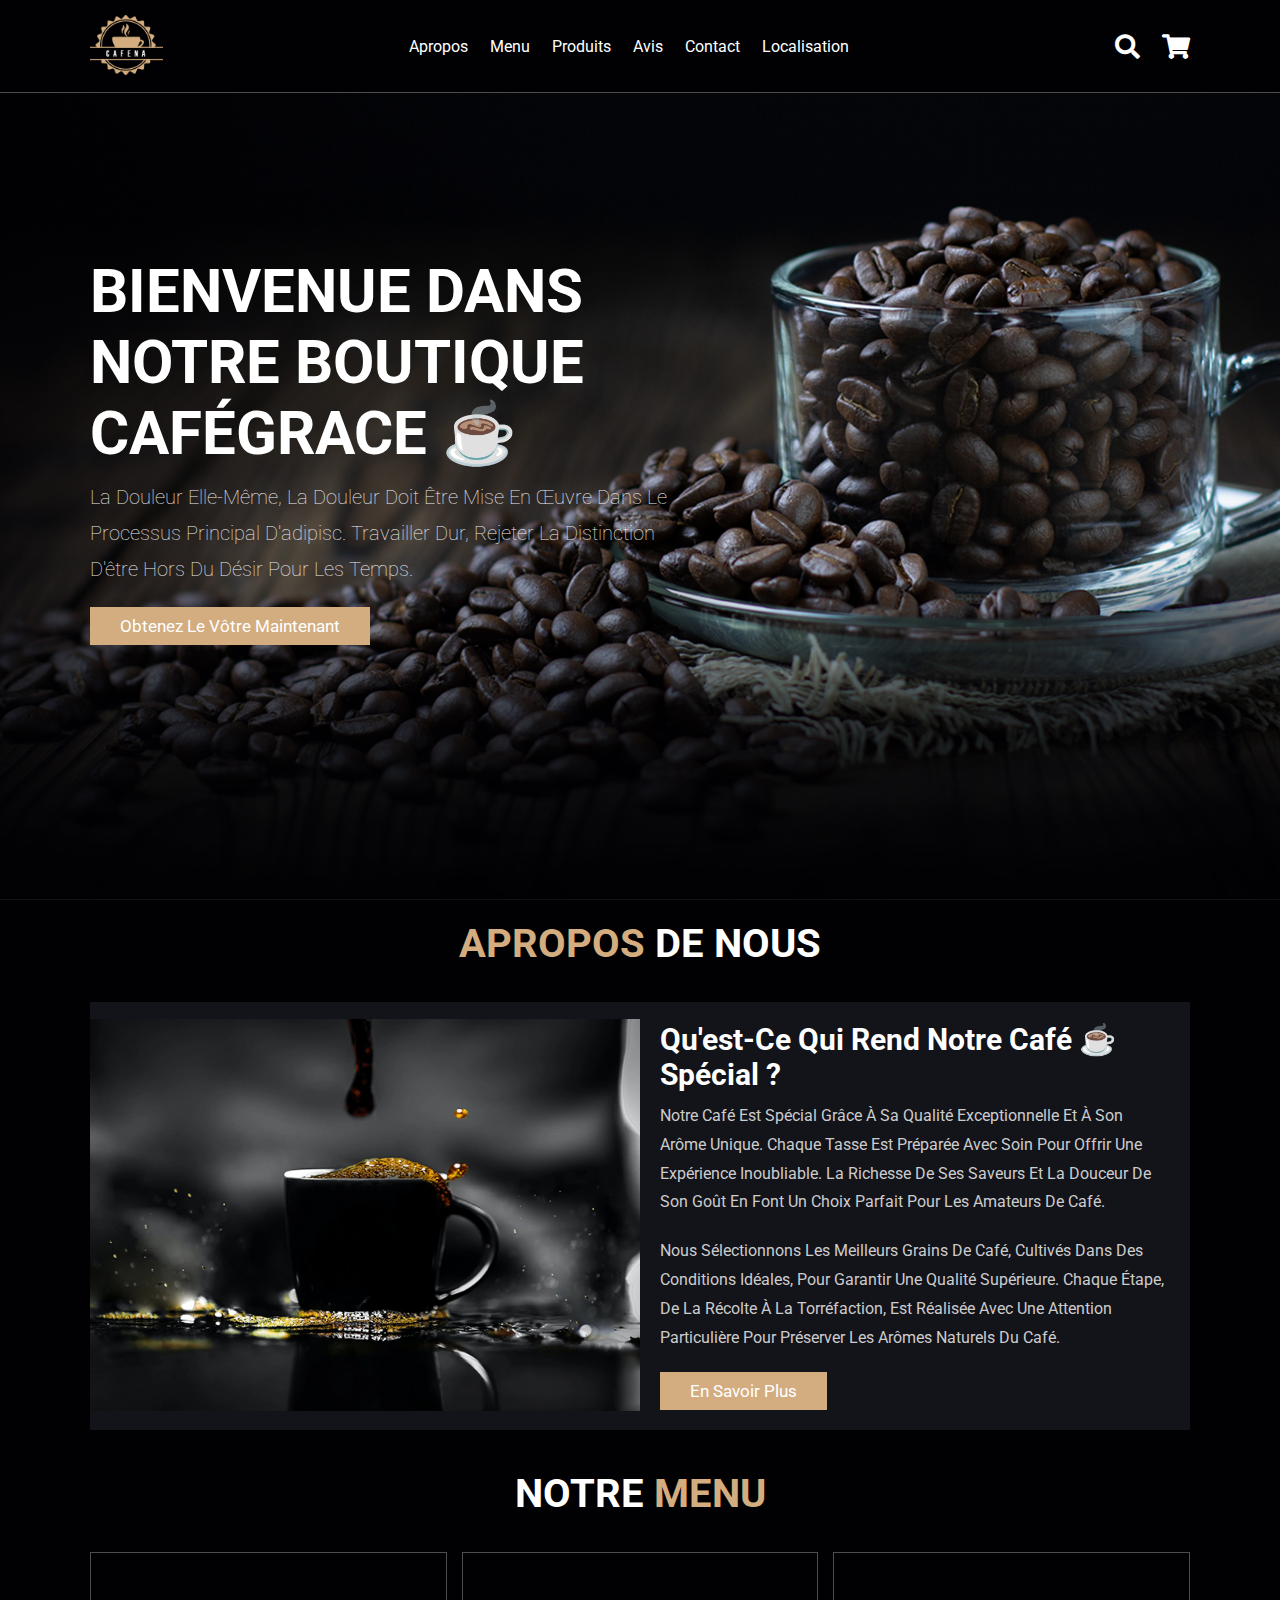
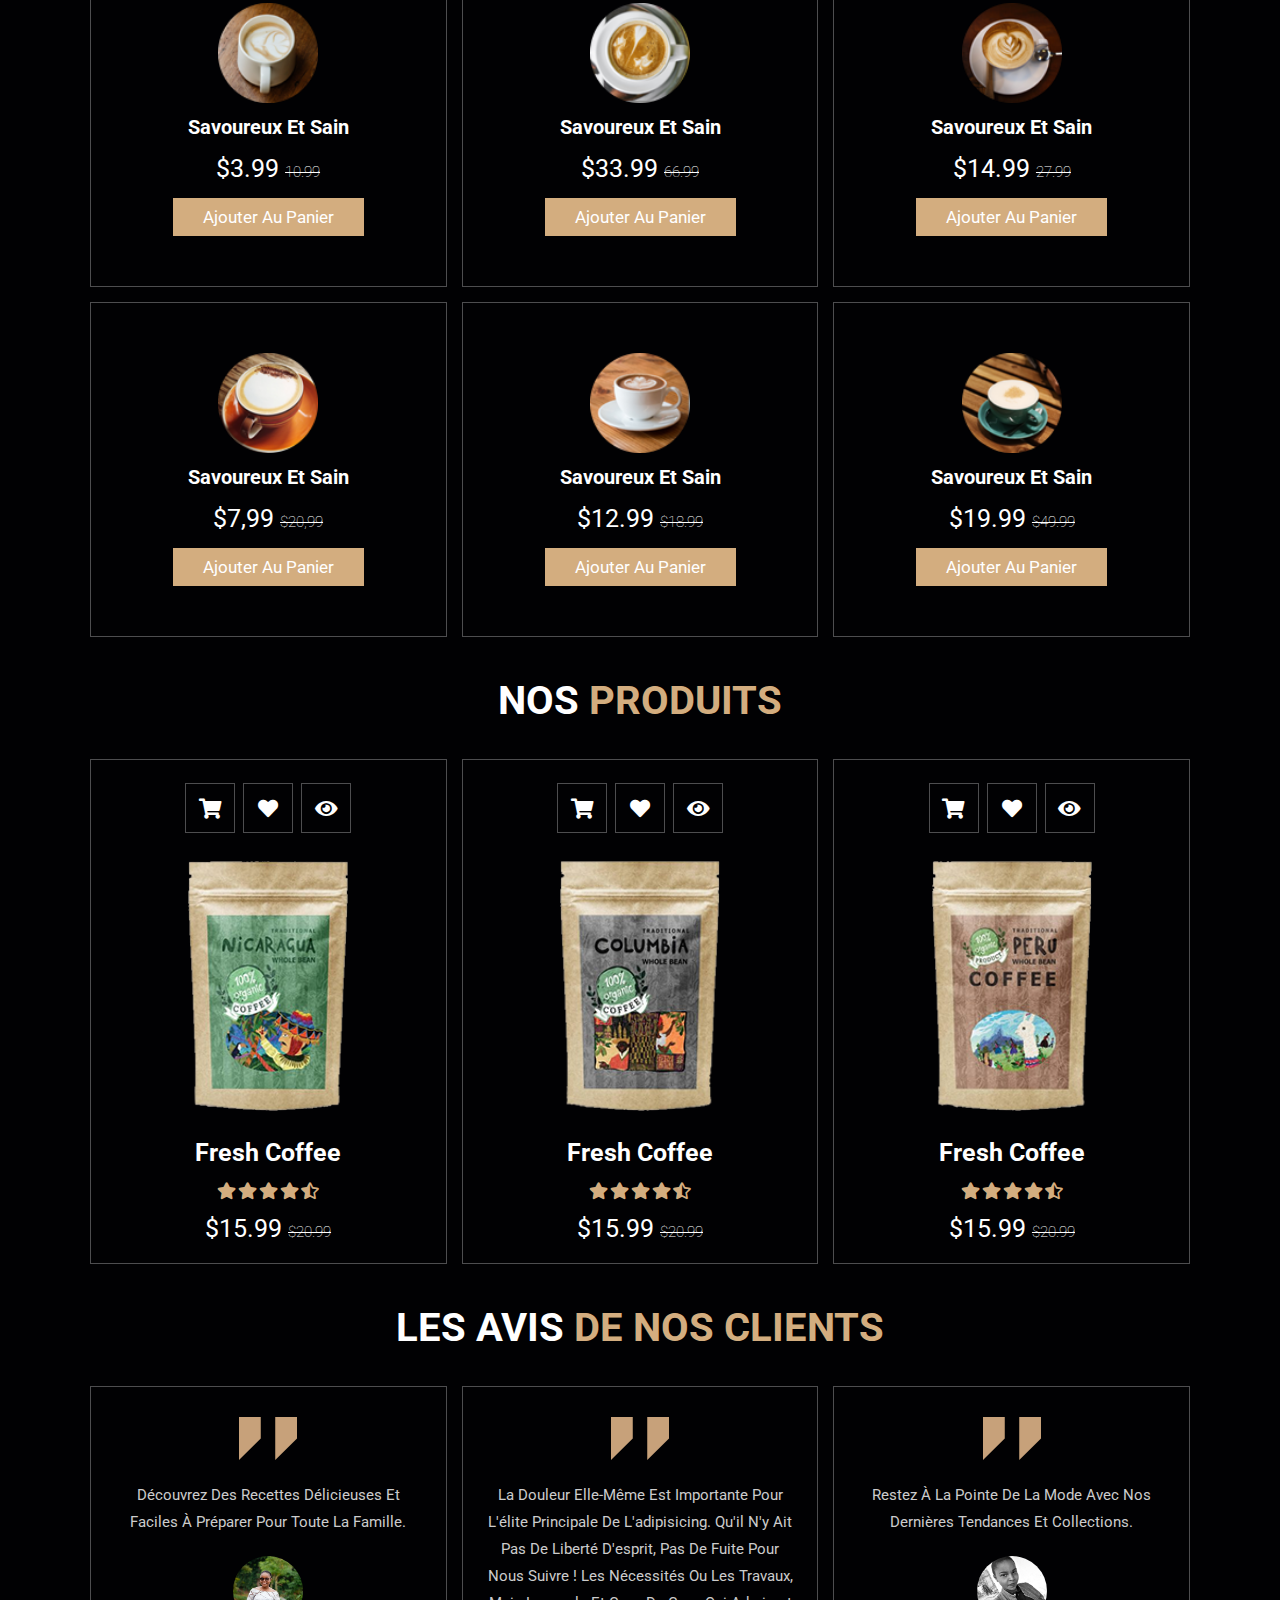
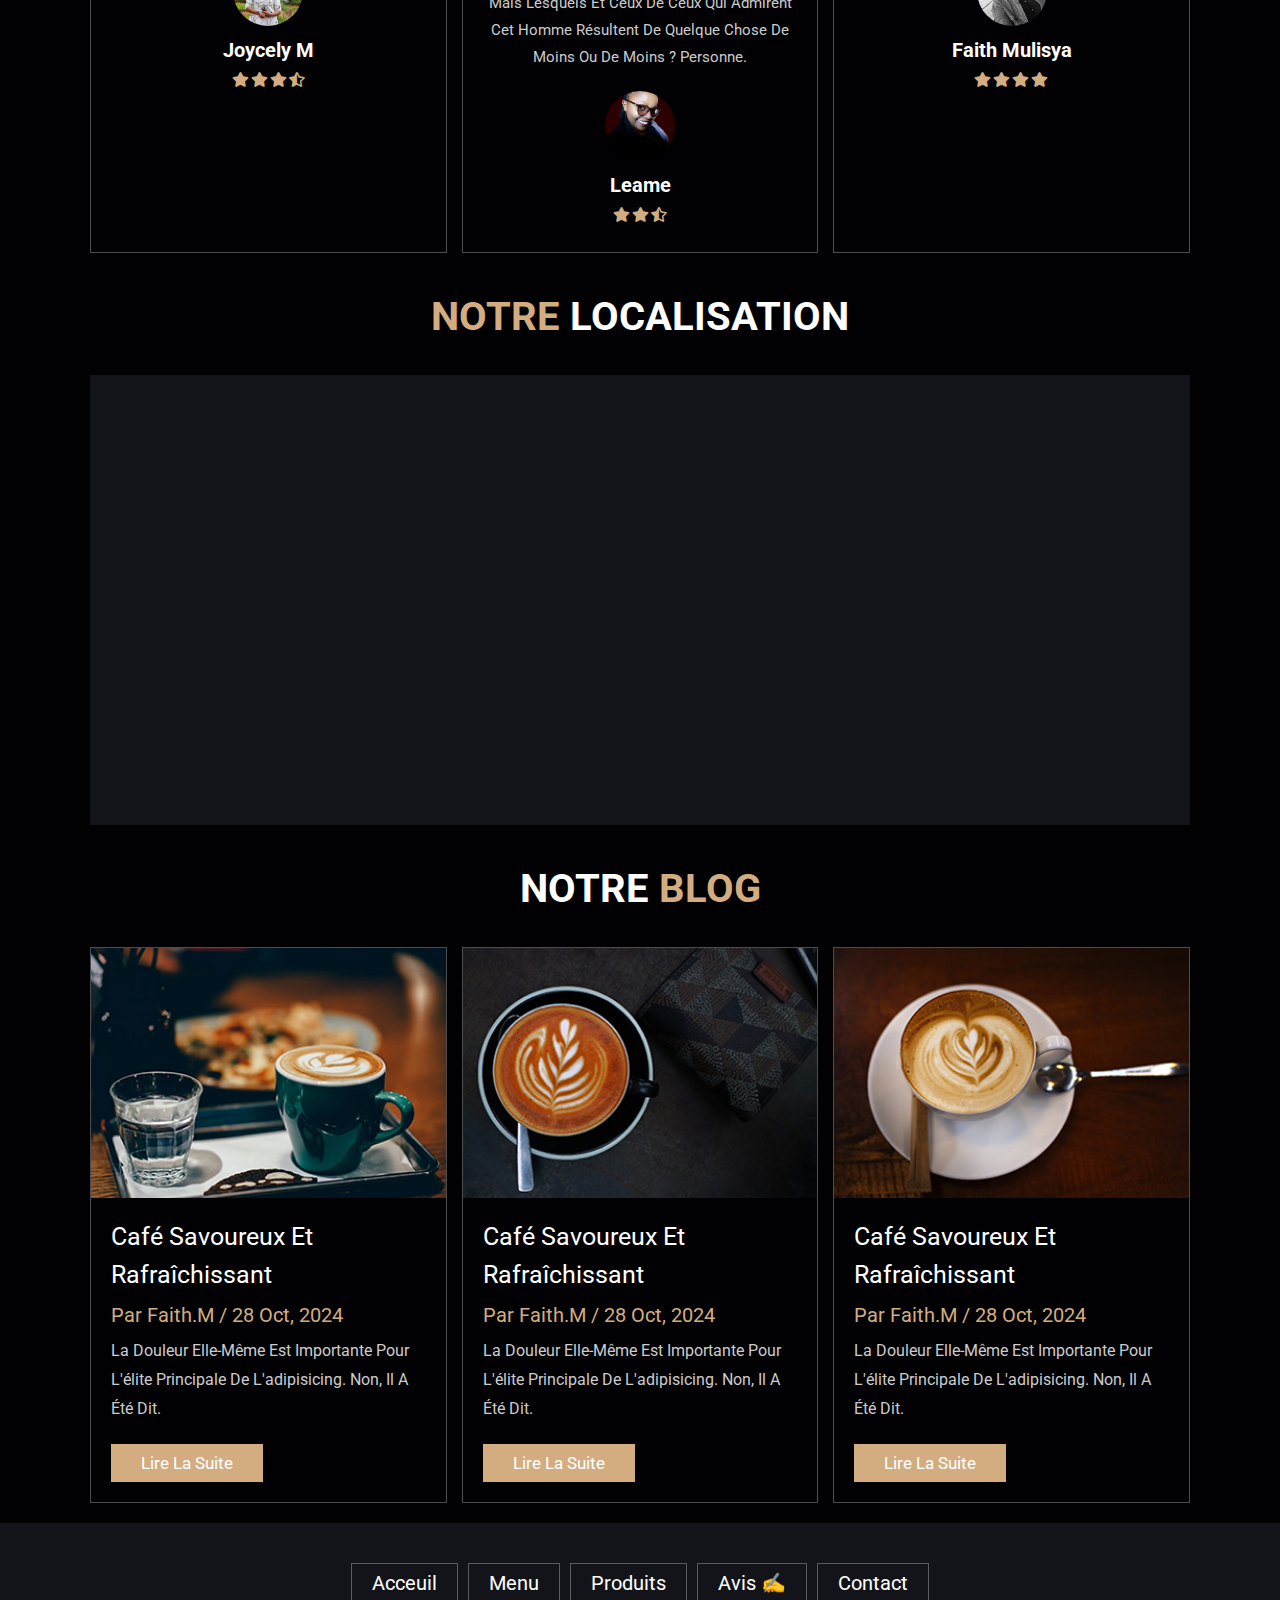
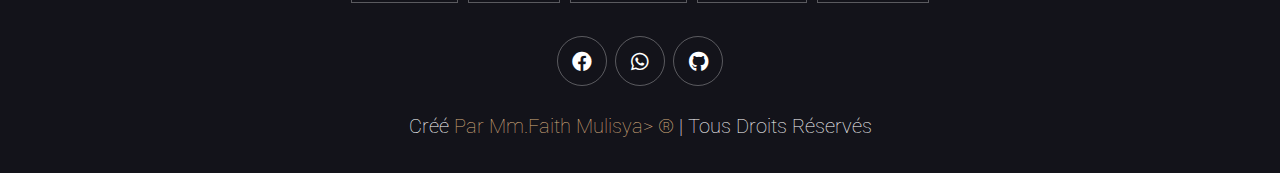
<file: index.html>
<!DOCTYPE html>
<html lang="en">
				
<head>
    <meta charset="UTF-8">
    <meta http-equiv="X-UA-Compatible" content="IE=edge">
    <meta name="viewport" content="width=device-width, initial-scale=1.0">
    <title> Coffee Faith </title>

    <!-- font awesome cdn link  -->
    <link rel="stylesheet" href="https://cdnjs.cloudflare.com/ajax/libs/font-awesome/5.15.4/css/all.min.css">

    <!-- custom css file link  -->
    <link rel="stylesheet" href="Accueil.css">

</head>



<body>
				   
<!-- header section starts  -->

<header class="header">

    <a href="blogs.html" class="logo">
        <img src="imagecoffee/logo.png" alt="">
    </a>

    <nav class="navbar">
	<a href="#about">apropos</a>
        <a href="#menu">menu</a>
        <a href="#products">produits</a>
        <a href="#review">avis</a>
        <a href="contactus.html">contact</a>
	<a href="#contact">localisation</a>
    </nav>

    <div class="icons">
        <div class="fas fa-search" id="search-btn"></div>
        <div class="fas fa-shopping-cart" id="cart-btn"></div>
        <div class="fas fa-bars" id="menu-btn"></div>
    </div>

    <div class="search-form">
        <input type="search" id="search-box" placeholder="recherche ...">
        <label for="search-box" class="fas fa-search"></label>
    </div>

    <div class="cart-items-container">
        <div class="cart-item">
            <span class="fas fa-times"></span>
            <img src="imagecoffee/cart-item-1.png" alt="">
            <div class="content">
                <h3>article du panier 01</h3>
                <div class="price">$15.99/-</div>
            </div>
        </div>
        <div class="cart-item">
            <span class="fas fa-times"></span>
            <img src="imagecoffee/cart-item-2.png" alt="">
            <div class="content">
                <h3>article du panier 02</h3>
                <div class="price">$15.99/-</div>
            </div>
        </div>
        <div class="cart-item">
            <span class="fas fa-times"></span>
            <img src="imagecoffee/cart-item-3.png" alt="">
            <div class="content">
                <h3>article du panier 03</h3>
                <div class="price">$15.99/-</div>
            </div>
        </div>
        <div class="cart-item">
            <span class="fas fa-times"></span>
            <img src="imagecoffee/cart-item-4.png" alt="">
            <div class="content">
                <h3>article du panier 04</h3>
                <div class="price">$15.99/-</div>
            </div>
        </div>
        <a href="#products" class="btn">commander maintenant</a>
    </div>

</header>

<!-- header section ends -->

<!-- home section starts  -->

<section class="home" id="home">

    <div class="content">
        <h3>bienvenue dans notre boutique CaféGrace ☕</h3>
        <p>La douleur elle-même, la douleur doit être mise en œuvre dans le processus principal d'adipisc. Travailler dur, rejeter la distinction d'être hors du désir pour les temps.</p>

        <!-- bas obtenez le vôtre maintenant sur la page d'accueil -->
        <a href="contactus.html" class="btn">obtenez le vôtre maintenant</a>

    </div>

</section>

<!-- home section ends -->

<!-- about section starts  -->

<section class="about" id="about">

    <h1 class="heading"> <span>apropos</span> de nous </h1>

    <div class="row">

        <div class="image">
            <img src="imagecoffee/about-img.jpeg" alt="">
        </div>

        <div class="content">
            <h3>qu'est-ce qui rend notre café ☕ spécial ?</h3>
            <p>Notre café est spécial grâce à sa qualité exceptionnelle et à son arôme unique. Chaque tasse est préparée avec soin pour offrir une expérience inoubliable. La richesse de ses saveurs et la douceur de son goût en font un choix parfait pour les amateurs de café.</p>
            <p>Nous sélectionnons les meilleurs grains de café, cultivés dans des conditions idéales, pour garantir une qualité supérieure. Chaque étape, de la récolte à la torréfaction, est réalisée avec une attention particulière pour préserver les arômes naturels du café.</p>
            <a href="#review" class="btn">en savoir plus</a>
        </div>

    </div>

</section>

<!-- about section ends -->

<!-- menu section starts  -->

<section class="menu" id="menu">

    <h1 class="heading"> notre <span>menu</span> </h1>

    <div class="box-container">

        <div class="box">
            <img src="imagecoffee/menu-1.png" alt="">
            <h3>savoureux et sain</h3>
            <div class="price">$3.99 <span>10.99</span></div>
            <a href="#" class="btn">ajouter au panier</a>            
        </div>

        <div class="box">
            <img src="imagecoffee/menu-2.png" alt="">
            <h3>savoureux et sain</h3>
            <div class="price">$33.99 <span>66.99</span></div>
            <a href="#" class="btn">ajouter au panier</a>            
        </div>

        <div class="box">
            <img src="imagecoffee/menu-3.png" alt="">
            <h3>savoureux et sain</h3>
            <div class="price">$14.99 <span>27.99</span></div>
            <a href="#" class="btn">ajouter au panier</a>            
        </div>

        <div class="box">
            <img src="imagecoffee/menu-4.png" alt="">
            <h3>savoureux et sain</h3>
            <div class="price">$7,99  <span>$20,99</span></div>
            <a href="#" class="btn">ajouter au panier</a>            
        </div>

        <div class="box">
            <img src="imagecoffee/menu-5.png" alt="">
            <h3>savoureux et sain</h3>
            <div class="price">$12.99 <span>$18.99</span></div>
            <a href="#" class="btn">ajouter au panier</a>            
        </div>

        <div class="box">
            <img src="imagecoffee/menu-6.png" alt="">
            <h3>savoureux et sain</h3>
            <div class="price">$19.99 <span>$49.99</span></div>
            <a href="#" class="btn">ajouter au panier</a>            
        </div>

    </div>

</section>

<!-- menu section ends -->

<!-- products sections starts -->

<section class="products" id="products">

    <h1 class="heading"> nos <span>produits</span> </h1>

    <div class="box-container">

        <div class="box">
            <div class="icons">
                <a href="#" class="fas fa-shopping-cart"></a>
                <a href="#" class="fas fa-heart"></a>
                <a href="#" class="fas fa-eye"></a>
            </div>
            <div class="image">
                <img src="imagecoffee/product-1.png" alt="">
            </div>
            <div class="content">
                <h3>fresh coffee</h3>
                <div class="stars">
                    <i class="fas fa-star"></i>
                    <i class="fas fa-star"></i>
                    <i class="fas fa-star"></i>
                    <i class="fas fa-star"></i>
                    <i class="fas fa-star-half-alt"></i>
                </div>
                <div class="price">$15.99 <span>$20.99</span></div>
            </div>
        </div>

        <div class="box">
            <div class="icons">
                <a href="#contact" class="fas fa-shopping-cart"></a>
                <a href="#review" class="fas fa-heart"></a>
                <a href="#review" class="fas fa-eye"></a>
            </div>
            <div class="image">
                <img src="imagecoffee/product-2.png" alt="">
            </div>
            <div class="content">
                <h3>fresh coffee</h3>
                <div class="stars">
                    <i class="fas fa-star"></i>
                    <i class="fas fa-star"></i>
                    <i class="fas fa-star"></i>
                    <i class="fas fa-star"></i>
                    <i class="fas fa-star-half-alt"></i>
                </div>
                <div class="price">$15.99 <span>$20.99</span></div>
            </div>
        </div>

        <div class="box">
            <div class="icons">
                <a href="#" class="fas fa-shopping-cart"></a>
                <a href="#" class="fas fa-heart"></a>
                <a href="#" class="fas fa-eye"></a>
            </div>
            <div class="image">
                <img src="imagecoffee/product-3.png" alt="">
            </div>
            <div class="content">
                <h3>fresh coffee</h3>
                <div class="stars">
                    <i class="fas fa-star"></i>
                    <i class="fas fa-star"></i>
                    <i class="fas fa-star"></i>
                    <i class="fas fa-star"></i>
                    <i class="fas fa-star-half-alt"></i>
                </div>
                <div class="price">$15.99 <span>$20.99</span></div>
            </div>
        </div>

    </div>

</section>
<!-- products sections ends -->

<!-- review section starts  -->

<section class="review" id="review">

    <h1 class="heading"> les avis <span>de nos clients</span> </h1>

    <div class="box-container">

        <div class="box">
            <img src="imagecoffee/quote-img.png" alt="" class="quote">
            <p>Découvrez des recettes délicieuses et faciles à préparer pour toute la famille.</p>
            <img src="imagecoffee/pic-4.png" class="user" alt="">
            <h3>Joycely M</h3>
            <div class="stars">
                <i class="fas fa-star"></i>
                <i class="fas fa-star"></i>
                <i class="fas fa-star"></i>
                <i class="fas fa-star-half-alt"></i>
            </div>
        </div>

        <div class="box">
            <img src="imagecoffee/quote-img.png" alt="" class="quote">
            <p>La douleur elle-même est importante pour l'élite principale de l'adipisicing. Qu'il n'y ait pas de liberté d'esprit, pas de fuite pour nous suivre ! Les nécessités ou les travaux, mais lesquels et ceux de ceux qui admirent cet homme résultent de quelque chose de moins ou de moins ? Personne.</p>
            <img src="imagecoffee/pic-5.png" class="user" alt="">
            <h3>leame </h3>
            <div class="stars">
                <i class="fas fa-star"></i>
                <i class="fas fa-star"></i>
                <i class="fas fa-star-half-alt"></i>

            </div>
        </div>
        
        <div class="box">
            <img src="imagecoffee/quote-img.png" alt="" class="quote">
            <p>Restez à la pointe de la mode avec nos dernières tendances et collections.</p>
            <img src="imagecoffee/pic-3.png" class="user" alt="">
            <h3>Faith Mulisya</h3>
            <div class="stars">
                <i class="fas fa-star"></i>
                <i class="fas fa-star"></i>
                <i class="fas fa-star"></i>
                <i class="fas fa-star"></i>
                <i class="fas fa-start"></i>
            </div>
        </div>

    </div>

</section>

<!-- review section ends -->

<!-- contact section starts  -->

<section class="contact" id="contact">

    <h1 class="heading"> <span>Notre</span> localisation </h1>

    <div class="row">

        <iframe src="https://www.google.com/maps/embed?pb=!1m18!1m12!1m3!1d2533.984090502618!2d29.17836471085172!3d-1.6570629820924858!2m3!1f0!2f0!3f0!3m2!1i1024!2i768!4f13.1!3m3!1m2!1s0x19dd096c7cc9b503%3A0xb2f1bd60ddfab976!2sUlpgl%20Facult%C3%A9%20De%20Sciences%20Et%20Technologies%20Appliqu%C3%A9es%2FGoma!5e1!3m2!1sen!2sug!4v1728846598552!5m2!1sen!2sug" width="1200" height="450" style="border:0;" allowfullscreen="" loading="lazy" referrerpolicy="no-referrer-when-downgrade">

        </iframe>
                

    </div>

</section>

<!-- contact section ends -->

<!-- blogs section starts  -->

<section class="blogs" id="blogs">

    <h1 class="heading"> Notre <span>blog</span> </h1>

    <div class="box-container">

        <div class="box">
            <div class="image">
                <img src="imagecoffee/blog-1.jpeg" alt="">
            </div>
            <div class="content">
                <a href="#" class="title">café savoureux et rafraîchissant</a>
                <span>par Faith.M / 28 oct, 2024</span>
                <p>La douleur elle-même est importante pour l'élite principale de l'adipisicing. Non, il a été dit.</p>
                <a href="#" class="btn">Lire la suite</a>
            </div>
        </div>

        <div class="box">
            <div class="image">
                <img src="imagecoffee/blog-2.jpeg" alt="">
            </div>
            <div class="content">
                <a href="#" class="title">café savoureux et rafraîchissant</a>
                <span>par Faith.M / 28 oct, 2024</span>
                <p>La douleur elle-même est importante pour l'élite principale de l'adipisicing. Non, il a été dit.</p>
                <a href="#" class="btn">Lire la suite</a>
            </div>
        </div>

        <div class="box">
            <div class="image">
                <img src="imagecoffee/blog-3.jpeg" alt="">
            </div>
            <div class="content">
                <a href="#" class="title">café savoureux et rafraîchissant</a>
                <span>par Faith.M / 28 oct, 2024</span>
                <p>La douleur elle-même est importante pour l'élite principale de l'adipisicing. Non, il a été dit.</p>
                <a href="#" class="btn">Lire la suite</a>
            </div>
        </div>

    </div>

</section>

<!-- blogs section ends -->

<!-- footer section starts  -->

<section class="footer">

    <div class="links">
        <a href="#home">acceuil</a>
        <a href="#menu">menu</a>
        <a href="#products">produits</a>
        <a href="#review">avis &#x270D;</a>
        <a href="contactus.html">contact</a>
    </div>
	
    <div class="share">
        <a href="https://www.facebook.com/profile.php?id=100079507114228" class="fab fa-facebook"></a>
        <!--	<a href="https://www.facebook.com/leandre.mulemba.9" class="fab fa-facebook"></a> -->
	    <a href="https://wa.me/243996539615"class="fab fa-whatsapp"></a>
	    <!-- <a href="https://wa.me/243979117869"class="fab fa-whatsapp"></a> -->
	    <!-- <a href="https://github.com/leandre-mulemba" class="fab fa-github"></a> -->
        <a  href="https://github.com/faithmulisya" class="fab fa-github"></a>
    </div>
	
    <div class="credit">créé<span> par Mm.Faith mulisya> &#174</span> | tous droits réservés</div> 

</section>

<!-- footer section ends -->


<!-- custom js file link  -->
<script src="Accueil.js"></script>



</body>
</html>
</file>
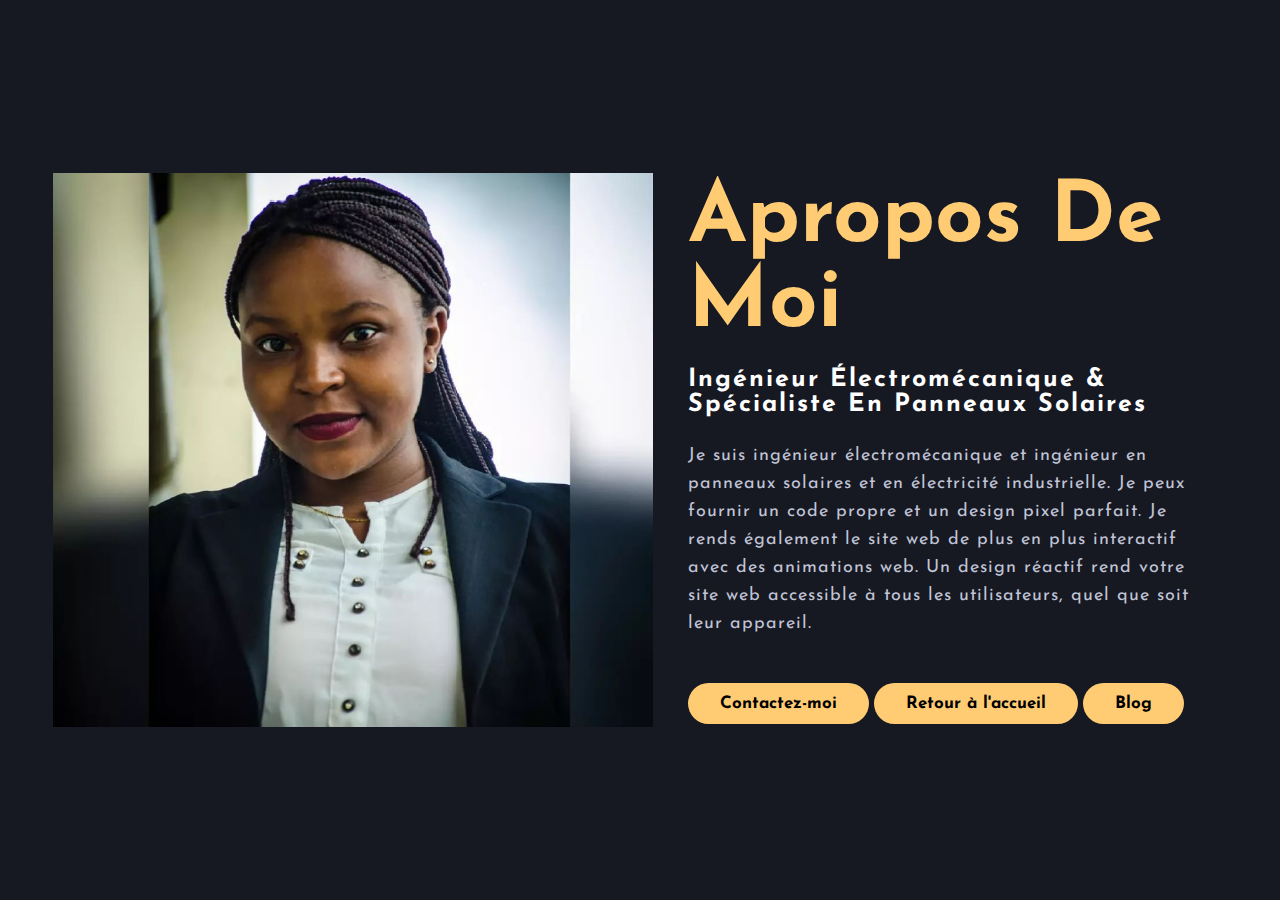
<file: aboutus1.html>
<!DOCTYPE html>
<html lang="en">

<head>

				<meta charset="utf-8">
				<meta name="viewport" content="width=device-width, initial-scale=1">
<title>Apropos Coffee Faith</title>

<link rel="stylesheet" type="text/css" href="aboutus.css">

<link rel="preconnect" href="https://fonts.googleapis.com">

<link rel="preconnect" href="https://fonts.gstatic.com" crossorigin>

<link href="https://fonts.googleapis.com/css2?family=Josefin+Sans:ital,wght@0, 100;0,200;0,300;0,400 ;0,500;0,600;0, 700; 1,100; 1,200; 1,300; 1,400; 1,500;1,600; 1, 708&display-swap" rel="stylesheet">

</head>
<body>

<section class="about">
	<div class="content">

		<img src="Accueilphoto/image-8.jpg">

			<div class="text">

				<h1>apropos de moi</h1>

					<h5>Ingénieur Électromécanique & Spécialiste en Panneaux Solaires</h5>
									
						<p>Je suis ingénieur électromécanique et ingénieur en panneaux solaires et en électricité industrielle. Je peux fournir un code propre et un design pixel parfait. Je rends également le site web de plus en plus interactif avec des animations web. Un design réactif rend votre site web accessible à tous les utilisateurs, quel que soit leur appareil.</p>
						<button type="button" onclick="window.location.href='contactus.html'">Contactez-moi</button>
						<button  type="button" onclick="window.location.href='index.html'">Retour à l'accueil</button>
						<button type="buttton"  onclick="window.location.href='blogs.html'".> Blog</button>
			</div>

	</div>
</section>



</body>
</html
</file>
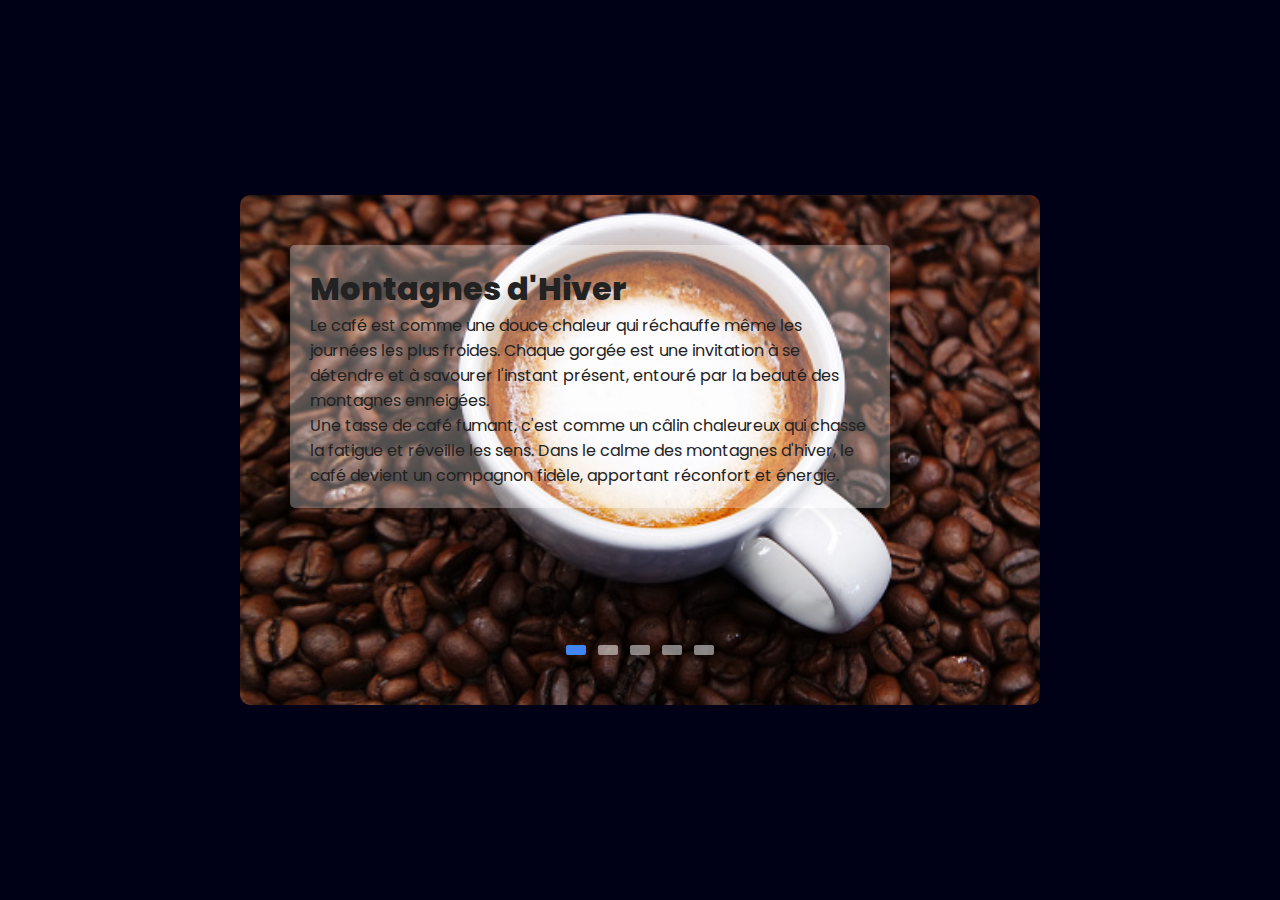
<file: Accueilphoto.html>
<!DOCTYPE html>
<html lang="en" dir="ltr">
  <head>
    <meta charset="utf-8">
    <meta name="viewport" content="width=device-width, initial-scale=1.0">
    <title>Responsive Image Slider With Next And Previous Buttons</title>
    <link rel="stylesheet" href="Accueilphoto.css">
    <link rel="stylesheet" href="https://cdnjs.cloudflare.com/ajax/libs/font-awesome/5.15.3/css/all.min.css">
  </head>
  <body>

    <div class="slider">
      <div class="slide active">
        <img src="Accueilphoto/image-3.jpg" alt="">
        <div class="info">
          <h2>Montagnes d'Hiver</h2>
          <p>Le café est comme une douce chaleur qui réchauffe même les journées les plus froides. Chaque gorgée est une invitation à se détendre et à savourer l'instant présent, entouré par la beauté des montagnes enneigées.</p>
          <p>Une tasse de café fumant, c'est comme un câlin chaleureux qui chasse la fatigue et réveille les sens. Dans le calme des montagnes d'hiver, le café devient un compagnon fidèle, apportant réconfort et énergie.</p>
        </div>
      </div>
      <div class="slide">
        <img src="Accueilphoto/image-2.jpg" alt="">
        <div class="info">
          <h2>Montagnes d'Hiver</h2>
          <p>Le café est comme une douce chaleur qui réchauffe même les journées les plus froides. Chaque gorgée est une invitation à se détendre et à savourer l'instant présent, entouré par la beauté des montagnes enneigées.</p>
          <p>Une tasse de café fumant, c'est comme un câlin chaleureux qui chasse la fatigue et réveille les sens. Dans le calme des montagnes d'hiver, le café devient un compagnon fidèle, apportant réconfort et énergie.</p>
        </div>
      </div>
      <div class="slide">
        <img src="Accueilphoto/image-4.jpg" alt="">
        <div class="info">
          <h2>Volcans Fumants</h2>
          <p>Le café, tout comme un volcan fumant, éveille les sens et réchauffe l'âme. Chaque tasse est une explosion de saveurs, apportant énergie et réconfort, même dans les moments les plus intenses.</p>
          <p>Une tasse de café fumant est comme la lave d'un volcan, répandant chaleur et vitalité. Elle transforme chaque matin en une aventure pleine de découvertes et de plaisirs.</p>
        </div>
      </div>
      <div class="slide">
        <img src="Accueilphoto/image-5.jpg" alt="">
        <div class="info">
          <h2>Rivière de Montagne</h2>
          <p>Comme une rivière de montagne, le café coule doucement, apportant fraîcheur et vitalité à chaque gorgée. Chaque tasse est une invitation à se ressourcer et à savourer la tranquillité de la nature.</p>
          <p>Une tasse de café, c'est comme l'eau pure d'une rivière de montagne, rafraîchissante et revigorante. Elle nous aide à commencer la journée avec énergie et clarté d'esprit.</p>

        </div>
      </div>
      <div class="slide">
        <img src="Accueilphoto/image-6.jpg" alt="">
        <div class="info">
          <h2>Pyramides d'Égypte</h2>
          <p>Comme les pyramides d'Égypte, notre café est un trésor intemporel, offrant une richesse de saveurs et une profondeur d'arôme. Chaque tasse est une aventure à travers l'histoire et la culture.</p>
          <p>Une tasse de café, c'est comme explorer les mystères des pyramides, chaque gorgée révélant de nouvelles nuances et des plaisirs cachés. C'est une expérience qui éveille les sens et nourrit l'esprit.</p>
        </div>
      </div>
      <div class="navigation">
        <i class="fas fa-chevron-left prev-btn"></i>
        <i class="fas fa-chevron-right next-btn"></i>
      </div>
      <div class="navigation-visibility">
        <div class="slide-icon active"></div>
        <div class="slide-icon"></div>
        <div class="slide-icon"></div>
        <div class="slide-icon"></div>
        <div class="slide-icon"></div>
      </div>
				</div>
    
    
        <script type="text/javascript">
    const slider = document.querySelector(".slider");
    const nextBtn = document.querySelector(".next-btn");
    const prevBtn = document.querySelector(".prev-btn");
    const slides = document.querySelectorAll(".slide");
    const slideIcons = document.querySelectorAll(".slide-icon");
    const numberOfSlides = slides.length;
    var slideNumber = 0;

    //image slider next button
    nextBtn.addEventListener("click", () => {
      slides.forEach((slide) => {
        slide.classList.remove("active");
      });
      slideIcons.forEach((slideIcon) => {
        slideIcon.classList.remove("active");
      });

      slideNumber++;

      if(slideNumber > (numberOfSlides - 1)){
        slideNumber = 0;
      }

      slides[slideNumber].classList.add("active");
      slideIcons[slideNumber].classList.add("active");
    });

    //image slider previous button
    prevBtn.addEventListener("click", () => {
      slides.forEach((slide) => {
        slide.classList.remove("active");
      });
      slideIcons.forEach((slideIcon) => {
        slideIcon.classList.remove("active");
      });

      slideNumber--;

      if(slideNumber < 0){
        slideNumber = numberOfSlides - 1;
      }

      slides[slideNumber].classList.add("active");
      slideIcons[slideNumber].classList.add("active");
    });

    //image slider autoplay
    var playSlider;

    var repeater = () => {
      playSlider = setInterval(function(){
        slides.forEach((slide) => {
          slide.classList.remove("active");
        });
        slideIcons.forEach((slideIcon) => {
          slideIcon.classList.remove("active");
        });

        slideNumber++;

        if(slideNumber > (numberOfSlides - 1)){
          slideNumber = 0;
        }

        slides[slideNumber].classList.add("active");
        slideIcons[slideNumber].classList.add("active");
      }, 4000);
    }
    repeater();

    //stop the image slider autoplay on mouseover
    slider.addEventListener("mouseover", () => {
      clearInterval(playSlider);
    });

    //start the image slider autoplay again on mouseout
    slider.addEventListener("mouseout", () => {
      repeater();
    });
    </script>
      
    
  </body>
</html>
</file>
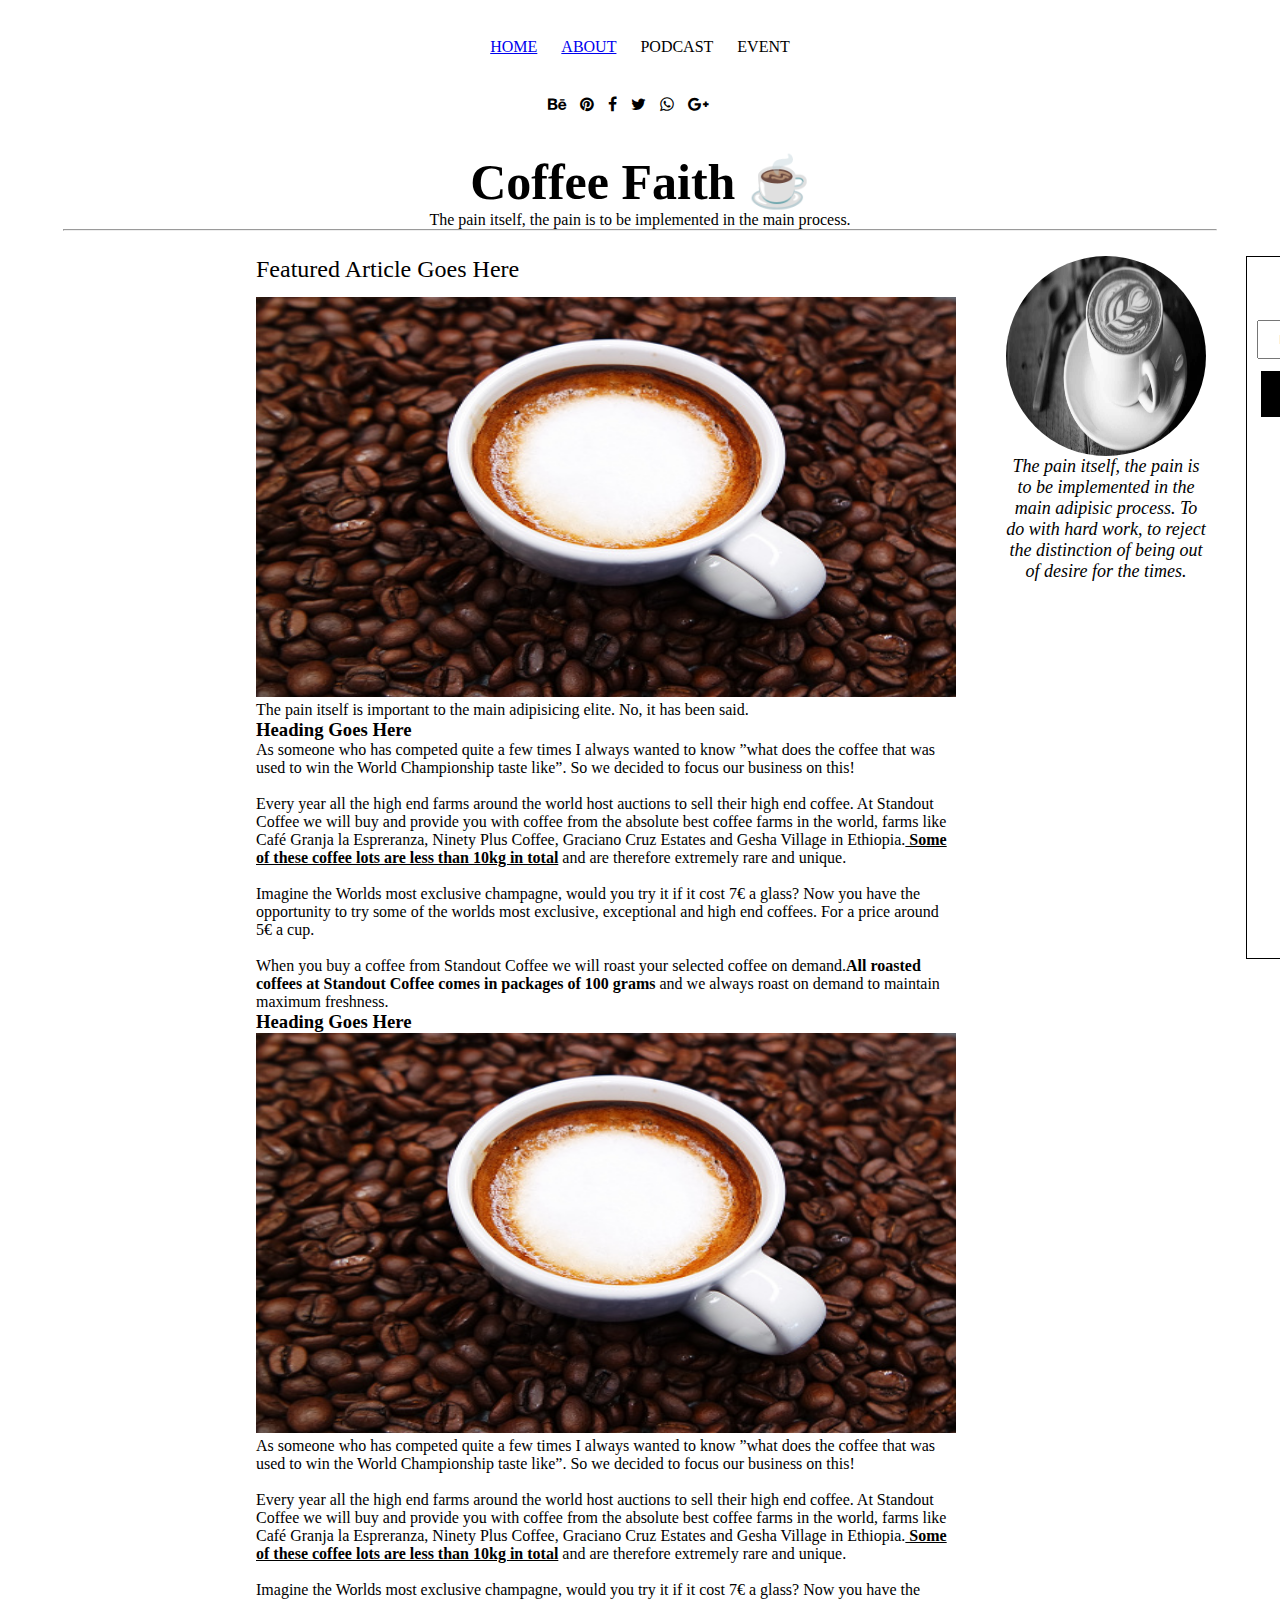
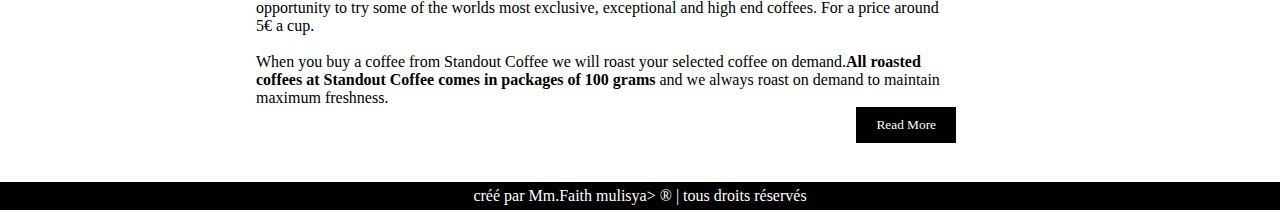
<file: blogs.html>
<!DOCTYPE html>
<html lang="en">
  <head>
    <meta charset="utf-8">
    <meta name="viewport" content="width=device-width, initial-scale=1.0">
    <title> Blogs Coffee Faith</title>
    <link rel="stylesheet" href="blogs.css">
    <link rel="stylesheet" href="https://cdnjs.cloudflare.com/ajax/libs/font-awesome/4.7.0/css/font-awesome.css"/>
    
</head>
<body>
				<nav>
								<div class="nav-links">
												<ul>
								<li><a href="index.html">Home</a></li>
																<li><a href="aboutus1.html">About</a></li>
																<li>Podcast</li>
																<li>Event</li>
												</ul>
								</div>
								<div class="accounts">
      							 <i class="fa fa-behance"></i>
      							 <i class="fa fa-pinterest"></i>
      							 <i class="fa fa-facebook"></i>
       						 <i class="fa fa-twitter"></i>
      							 <i class="fa fa-whatsapp"></i>
        				 <i class="fa fa-google-plus"></i>
        					<i class="fa fa-intagram"></i>
    				 </div>
    </nav>
    
    
<!-- section heard starts -->
<section class="header">
				
<h1>Coffee Faith &#x2615;</h1>
<h4>The pain itself, the pain is to be implemented in the main process.</h4>

</section>
<!-- section heard ends -->

<hr>

<!-- section content starts -->   
<section class="content-container">
				
<div class="left-content">
   <h2>Featured Article Goes Here</h2>
     <div class="featured-article">
	<img src="Accueilphoto/image-3.jpg" alt="">
		<p>The pain itself is important to the main adipisicing elite.  No, it has been said.</p>
     </div>
				<h3>Heading Goes Here</h3>
 <p>As someone who has competed quite a few times I always wanted to know ”what does the coffee that was used to win the World Championship taste like”. So we decided to focus our business on this!</p><br>

<p>Every year all the high end farms around the world host auctions to sell their high end coffee. At Standout Coffee we will buy and provide you with coffee from the absolute best coffee farms in the world, farms like Café Granja la Espreranza, Ninety Plus Coffee, Graciano Cruz Estates and Gesha Village in Ethiopia.<b><u> Some of these coffee lots are less than 10kg in total</u></b> and are therefore extremely rare and unique.</p><br>

<p>Imagine the Worlds most exclusive champagne, would you try it if it cost 7€ a glass? Now you have the opportunity to try some of the worlds most exclusive, exceptional and high end coffees. For a price around 5€ a cup.</p><br>

<p>When you buy a coffee from Standout Coffee we will roast your selected coffee on demand.<b>All roasted coffees at Standout Coffee comes in packages of 100 grams</b> and we always roast on demand to maintain maximum freshness.</p> 
						<div class="another-article">
     <h3>Heading Goes Here</h3>
<img src="Accueilphoto/image-3.jpg" alt="">
 <p>As someone who has competed quite a few times I always wanted to know ”what does the coffee that was used to win the World Championship taste like”. So we decided to focus our business on this!</p><br>

<p>Every year all the high end farms around the world host auctions to sell their high end coffee. At Standout Coffee we will buy and provide you with coffee from the absolute best coffee farms in the world, farms like Café Granja la Espreranza, Ninety Plus Coffee, Graciano Cruz Estates and Gesha Village in Ethiopia.<b><u> Some of these coffee lots are less than 10kg in total</u></b> and are therefore extremely rare and unique.</p><br>

<p>Imagine the Worlds most exclusive champagne, would you try it if it cost 7€ a glass? Now you have the opportunity to try some of the worlds most exclusive, exceptional and high end coffees. For a price around 5€ a cup.</p><br>

<p>When you buy a coffee from Standout Coffee we will roast your selected coffee on demand.<b>All roasted coffees at Standout Coffee comes in packages of 100 grams</b> and we always roast on demand to maintain maximum freshness.</p> 

<button class="btn read-more-btn">Read More</button>
     </div>
</div>

<div class="right-content">
   	<div class="avatar-content">
   	<img src="Accueilphoto/image-4.jpg" alt="">
     												<p class="author-caption">The pain itself, the pain is to be implemented in the main adipisic process.  To do with hard work, to reject the distinction of being out of desire for the times.</p> 
   	</div>
   	
   <div class="newsletter">
    <h5>STAY UPDATED</h5>
  <input type="email" name="" id="" placeholder="EMAIL ADDRESS" required>
 <button type="submit" class="btn sub-btn">SUBSCRIBE</button>
   </div>
   
   	<div class="search">
   	<h5>SEARCH</h5>
  	<input type="text" placeholder="LOOKING FOR?">
<button class="search-btn">GO</button>  
   </div>
   
   <div class="topics">
   <h5>TOPICS</h5>
     	<ul>
     			<li>Minimalism</li>
   					<li>Travel</li>
     	 	<li><a href="Accueilphoto.html">Photography</a></li>
     			<li>Life</li>
     			<li>Family</li>
     			<li>Books</li>
     	</ul>
   </div>
   
   <div class="popular-post">
     <h5>POPULAR POST</h5>
<img src="Accueilphoto/image-5.jpg" alt="">
<p class="caption">A Lovely Caption</p>
<img src="Accueilphoto/image-6.jpg" alt="">
<p class="caption">A Lovely Caption</p>
   </div>
   
</div>
</section>

<!-- section content ends -->   

<footer>
    <div class="credit">créé<span> par Mm.Faith mulisya> &#174</span> | tous droits réservés</div> 
</footer>

</body>
</html>
</file>
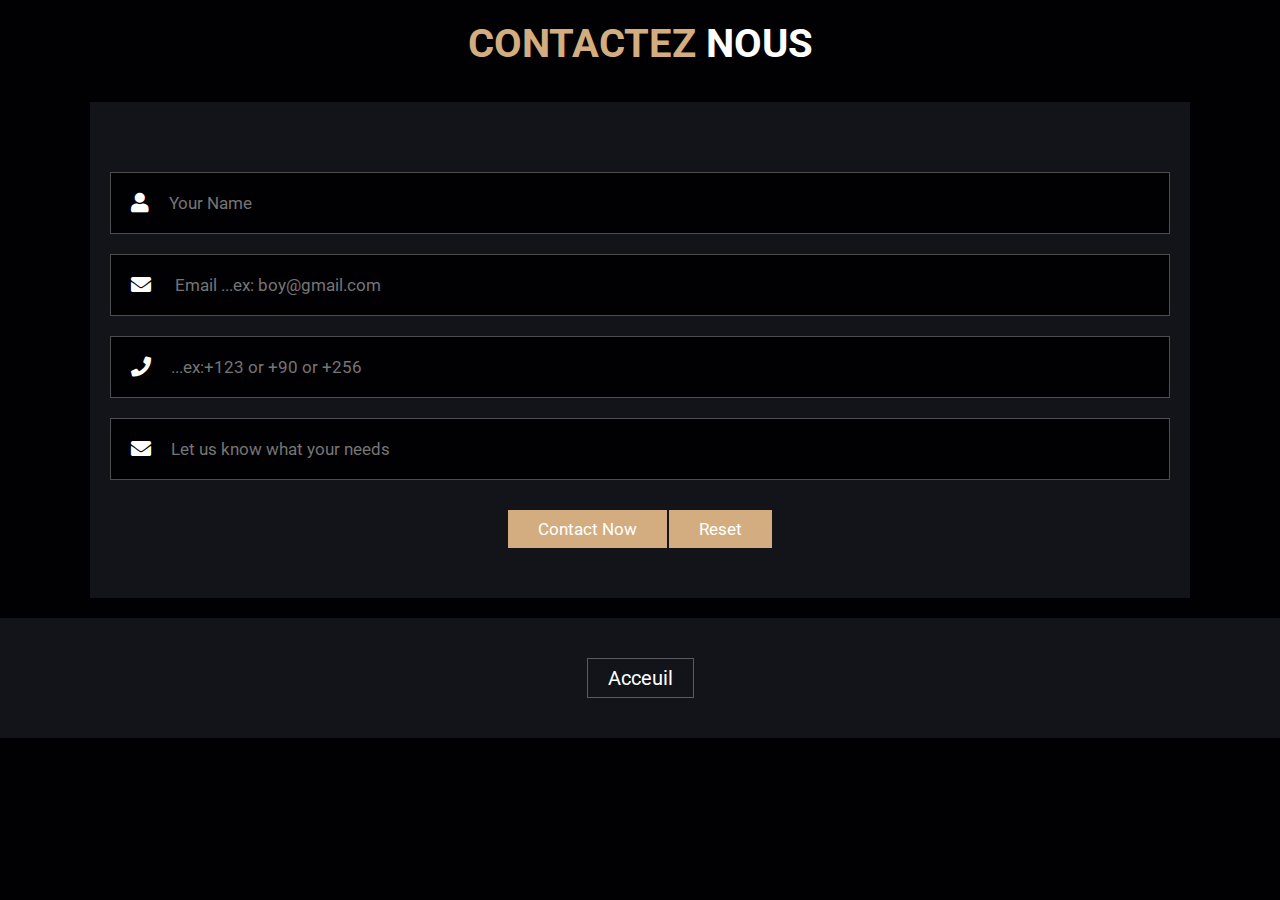
<file: contactus.html>
<!DOCTYPE html>
<html lang="en">
				
<head>
    <meta charset="UTF-8">
    <meta http-equiv="X-UA-Compatible" content="IE=edge">
    <meta name="viewport" content="width=device-width, initial-scale=1.0">
    <title> Contact </title>

    <!-- font awesome cdn link  -->
    <link rel="stylesheet" href="https://cdnjs.cloudflare.com/ajax/libs/font-awesome/5.15.4/css/all.min.css">

    <!-- custom css file link  -->
    <link rel="stylesheet" href="Accueil.css">

</head>

<body>

<section class="contact" id="contact">

    <h1 class="heading"> <span>contactez</span> nous</h1>

    <div class="row">


<!--  starting-->
                <form action="https://formspree.io/f/xknydqkk" method="POST">
            <div class="inputBox">
                <span class="fas fa-user"></span>
                <input type="text" name="name" placeholder="Your Name" required>
            </div>
            <div class="inputBox">
                <span class="fas fa-envelope"></span>
                <input type="email" name="email" placeholder=" Email ...ex: boy@gmail.com" required>
            </div>
            <div class="inputBox">
                <span class="fas fa-phone"></span>
                <input type="tel" name="phone" placeholder="...ex:+123 or +90 or +256" maxlength="14" >
			</div>
			<div class="inputBox">
		    <span class="fas fa-envelope"></span>
			<input type="text" name="message" placeholder="Let us know what your needs" maxlength="14" >
			</div>
            
            				<input type="submit" value="contact now" class="btn">
			<a href="#"><input type="reset" value="Reset" class="btn"></a>
			
        </form>

    </div>

</section>


<section class="footer">
<div class="links">
	<a href="index.html">acceuil</a>
</div>
</section>

<!-- custom js file link  -->
<script src="Accueil.js"></script>

</body>
</html>
</file>
<file: Accueil.css>
@import url('https://fonts.googleapis.com/css2?family=Roboto:wght@100;300;400;500;700&display=swap');

:root{
    --main-color:#d3ad7f;
    --black:#13131a;
    --bg:#010103;
    --border:.1rem solid rgba(255,255,255,.3);
}

*{
    font-family: 'Roboto', sans-serif;
    margin:0; padding:0;
    box-sizing: border-box;
    outline: none; border:none;
    text-decoration: none;
    text-transform: capitalize;
    transition: .2s linear;
}
/* design HTML page start */
html{
    font-size: 62.5%;
    overflow-x: hidden;
    scroll-padding-top: 9rem;
    scroll-behavior: smooth;
}
/* design HTML page ends */


/* design HTML scrollbar start */
html::-webkit-scrollbar{
    width: .8rem;
}

html::-webkit-scrollbar-track{
    background: transparent;
}

html::-webkit-scrollbar-thumb{
    background: #fff;
    border-radius: 5rem;
}
/* design HTML scrollbar ends */


/* design body start */
body{
    background: var(--bg);
}

section{
    padding:2rem 7%;
}

.heading{
    text-align: center;
    color:#fff;
    text-transform: uppercase;
    padding-bottom: 3.5rem;
    font-size: 4rem;
}

.heading span{
    color:var(--main-color);
    text-transform: uppercase;
}

.btn{
    margin-top: 1rem;
    display: inline-block;
    padding:.9rem 3rem;
    font-size: 1.7rem;
    color:#fff;
    background: var(--main-color);
    cursor: pointer;
}

.btn:hover{
    letter-spacing: .5rem;
}

.header{
    background: var(--bg);
    display: flex;
    align-items: center;
    justify-content: space-between;
    padding:1.5rem 7%;
    border-bottom: var(--border);
    position: fixed;
    top:0; left: 0; right: 0;
    z-index: 1000;
}

.header .logo img{
    height: 6rem;
}

.header .navbar a{
    margin:0 1rem;
    font-size: 1.6rem;
    color:#fff;
}

.header .navbar a:hover{
    color:var(--main-color);
    border-bottom: .1rem solid var(--main-color);
    padding-bottom: .5rem;
}

.header .icons div{
    color:#fff;
    cursor: pointer;
    font-size: 2.5rem;
    margin-left: 2rem;
}

.header .icons div:hover{
    color:var(--main-color);
}

#menu-btn{
    display: none;
}

.header .search-form{
    position: absolute;
    top:115%; right: 7%;
    background: #fff;
    width: 50rem;
    height: 5rem;
    display: flex;
    align-items: center;
    transform: scaleY(0);
    transform-origin: top;
}

.header .search-form.active{
    transform: scaleY(1);
}

.header .search-form input{
    height: 100%;
    width: 100%;
    font-size: 1.6rem;
    color:var(--black);
    padding:1rem;
    text-transform: none;
}

.header .search-form label{
    cursor: pointer;
    font-size: 2.2rem;
    margin-right: 1.5rem;
    color:var(--black);
}

.header .search-form label:hover{
    color:var(--main-color);
}

.header .cart-items-container{
    position: absolute;
    top:100%; right: -100%;
    height: calc(100vh - 9.5rem);
    width: 35rem;
    background: #fff;
    padding:0 1.5rem;
}

.header .cart-items-container.active{
    right: 0;
}

.header .cart-items-container .cart-item{
    position: relative;
    margin:2rem 0;
    display: flex;
    align-items: center;
    gap:1.5rem;
}

.header .cart-items-container .cart-item .fa-times{
    position: absolute;
    top:1rem; right: 1rem;
    font-size: 2rem;
    cursor: pointer;
    color: var(--black);
}

.header .cart-items-container .cart-item .fa-times:hover{
    color:var(--main-color);
}

.header .cart-items-container .cart-item img{
    height: 7rem;
}

.header .cart-items-container .cart-item .content h3{
    font-size: 2rem;
    color:var(--black);
    padding-bottom: .5rem;
}

.header .cart-items-container .cart-item .content .price{
    font-size: 1.5rem;
    color:var(--main-color);
}

.header .cart-items-container .btn{
    width: 100%;
    text-align: center;
}

.home{
    min-height: 100vh;
    display: flex;
    align-items: center;
    background:url(imagecoffee/home-img.jpeg) no-repeat;
    background-size: cover;
    background-position: center;
}

.home .content{
    max-width: 60rem;
}

.home .content h3{
    font-size: 6rem;
    text-transform: uppercase;
    color:#fff;
}

.home .content p{
    font-size: 2rem;
    font-weight: lighter;
    line-height: 1.8;
    padding:1rem 0;
    color:#eee;
}

.about .row{
    display: flex;
    align-items: center;
    background:var(--black);
    flex-wrap: wrap;
}

.about .row .image{
    flex:1 1 45rem;
}

.about .row .image img{
    width: 100%;
}
.about .row .content{
    flex:1 1 45rem;
    padding:2rem;
}

.about .row .content h3{
    font-size: 3rem;
    color:#fff;
}

.about .row .content p{
    font-size: 1.6rem;
    color:#ccc;
    padding:1rem 0;
    line-height: 1.8;
}

.menu .box-container{
    display: grid;
    grid-template-columns: repeat(auto-fit, minmax(30rem, 1fr));
    gap:1.5rem;
}

.menu .box-container .box{
    padding:5rem;
    text-align: center;
    border:var(--border);    
}

.menu .box-container .box img{
    height: 10rem;
}

.menu .box-container .box h3{
    color: #fff;
    font-size: 2rem;
    padding:1rem 0;
}

.menu .box-container .box .price{
    color: #fff;
    font-size: 2.5rem;
    padding:.5rem 0;
}

.menu .box-container .box .price span{
    font-size: 1.5rem;
    text-decoration: line-through;
    font-weight: lighter;
}

.menu .box-container .box:hover{
    background:#fff;
}

.menu .box-container .box:hover > *{
    color:var(--black);
}

.products .box-container{
    display: grid;
    grid-template-columns: repeat(auto-fit, minmax(30rem, 1fr));
    gap:1.5rem;
}

.products .box-container .box{
    text-align: center;
    border:var(--border);
    padding: 2rem;
}

.products .box-container .box .icons a{
    height: 5rem;
    width: 5rem;
    line-height: 5rem;
    font-size: 2rem;
    border:var(--border);
    color:#fff;
    margin:.3rem;
}

.products .box-container .box .icons a:hover{
    background:var(--main-color);
}

.products .box-container .box .image{
    padding: 2.5rem 0;
}

.products .box-container .box .image img{
    height: 25rem;
}

.products .box-container .box .content h3{
    color:#fff;
    font-size: 2.5rem;
}

.products .box-container .box .content .stars{
    padding: 1.5rem;
}

.products .box-container .box .content .stars i{
    font-size: 1.7rem;
    color: var(--main-color);
}

.products .box-container .box .content .price{
    color:#fff;
    font-size: 2.5rem;
}

.products .box-container .box .content .price span{
    text-decoration: line-through;
    font-weight: lighter;
    font-size: 1.5rem;
}

.review .box-container{
    display: grid;
    grid-template-columns: repeat(auto-fit, minmax(30rem, 1fr));
    gap:1.5rem;
}

.review .box-container .box{
    border:var(--border);
    text-align: center;
    padding:3rem 2rem;
}

.review .box-container .box p{
    font-size: 1.5rem;
    line-height: 1.8;
    color:#ccc;
    padding:2rem 0;
}

.review .box-container .box .user{
    height: 7rem;
    width: 7rem;
    border-radius: 50%;
    object-fit: cover;
}

.review .box-container .box h3{
    padding:1rem 0;
    font-size: 2rem;
    color:#fff;
}

.review .box-container .box .stars i{
    font-size: 1.5rem;
    color:var(--main-color);
}

.contact .row{
    display: flex;
    background:var(--black);
    flex-wrap: wrap;
    gap:1rem;
}

.contact .row .map{
    flex:1 1 45rem;
    width: 100%;
    object-fit: cover;
}

.contact .row form{
    flex:1 1 45rem;
    padding:5rem 2rem;
    text-align: center;
}

.contact .row form h3{
    text-transform: uppercase;
    font-size: 3.5rem;
    color:#fff;
}

.contact .row form .inputBox{
    display: flex;
    align-items: center;
    margin-top: 2rem;
    margin-bottom: 2rem;
    background:var(--bg);
    border:var(--border);
}

.contact .row form .inputBox span{
    color:#fff;
    font-size: 2rem;
    padding-left: 2rem;
}

.contact .row form .inputBox input{
    width: 100%;
    padding:2rem;
    font-size: 1.7rem;
    color: #fff;
    text-transform: none;
    background:none;
}

.blogs .box-container{
    display: grid;
    grid-template-columns: repeat(auto-fit, minmax(30rem, 1fr));
    gap:1.5rem;
}

.blogs .box-container .box{
    border:var(--border);    
}

.blogs .box-container .box .image{
    height: 25rem;
    overflow:hidden;
    width: 100%;
}

.blogs .box-container .box .image img{
    height: 100%;
    object-fit: cover;
    width: 100%;
}

.blogs .box-container .box:hover .image img{
    transform: scale(1.2);
}

.blogs .box-container .box .content{
    padding:2rem;
}

.blogs .box-container .box .content .title{
    font-size: 2.5rem;
    line-height: 1.5;
    color:#fff;
}

.blogs .box-container .box .content .title:hover{
    color:var(--main-color);
}

.blogs .box-container .box .content span{
    color:var(--main-color);
    display: block;
    padding-top: 1rem;
    font-size: 2rem;
}

.blogs .box-container .box .content p{
    font-size: 1.6rem;
    line-height: 1.8;
    color:#ccc;
    padding:1rem 0;
}

.footer{
    background:var(--black);
    text-align: center;
}

.footer .share{
    padding:1rem 0;
}

.footer .share a{
    height: 5rem;
    width: 5rem;
    line-height: 5rem;
    font-size: 2rem;
    color:#fff;
    border:var(--border);
    margin:.3rem;
    border-radius: 50%;
}

.footer .share a:hover{
    background-color: var(--main-color);
}

.footer .links{
    display: flex;
    justify-content: center;
    flex-wrap: wrap;
    padding:2rem 0;
    gap:1rem;
}

.footer .links a{
    padding:.7rem 2rem;
    color:#fff;
    border:var(--border);
    font-size: 2rem;
}

.footer .links a:hover{
    background:var(--main-color);
}

.footer .credit{
    font-size: 2rem;
    color:#fff;
    font-weight: lighter;
    padding:1.5rem;
}

.footer .credit span{
    color:var(--main-color);
}
/* media queries  */
@media (max-width:991px){

    html{
        font-size: 55%;
    }

    .header{
        padding:1.5rem 2rem;
    }

    section{
        padding:2rem;
    }

}

@media (max-width:768px){

    #menu-btn{
        display: inline-block;
    }

    .header .navbar{
        position: absolute;
        top:100%; right: -100%;
        background: #fff;
        width: 30rem;
        height: calc(100vh - 9.5rem);
    }

    .header .navbar.active{
        right:0;
    }

    .header .navbar a{
        color:var(--black);
        display: block;
        margin:1.5rem;
        padding:.5rem;
        font-size: 2rem;
    }

    .header .search-form{
        width: 90%;
        right: 2rem;
    }

    .home{
        background-position: left;
        justify-content: center;
        text-align: center;
    }

    .home .content h3{
        font-size: 4.5rem;
    }

    .home .content p{
        font-size: 1.5rem;
    }

}

@media (max-width:450px){

    html{
        font-size: 50%;
    }

}
</file>
<file: aboutus.css>
*{
				padding: 0;
				margin: 0;
				box-sizing: border-box;
				font-family: 'Josefin Sans', sans-serif;
}
.about{ 
				width: 100%;
				height: 100vh;
				background-color: #161922;
				display: flex;
				justify-content: center;
				align-items: center;
}
.about .content img{
				height: auto;
				width: 600px;
				max-width: 100%;
}
.text{
				width: 550px;
				max-width: 100%;
				padding: 0 10px;
}
.content{
				width: 1200px;
				max-width: 95%;
				margin: 0 auto;
				display: flex;
				flex-wrap: wrap;
				align-items: center;
				justify-content: space-around;
}
.text h1{
				color: #ffcc74;
				font-size: 85px;
				margin-bottom: 20px;
				text-transform: capitalize;
}
.text h5{
				color: white;
				font-size: 25px;
				margin-bottom: 25px;
				text-transform: capitalize;
				Letter-spacing: 2px;
}
.text p{
				color: #c0c4d6;
				font-size: 18px;
				line-height: 28px;
				Letter-spacing: 1px;
				margin-bottom: 45px;
}
button{
				background-color: #ffcc74;
				color: black;
				border: 2px solid transparent;
				text-decoration: none;
				padding: 10px 30px;
				border-radius: 30px;
				font-size: 17px;
				font-weight: bold;
				
}
button:hover{
				transform: scale(1.2)
				background-color: transparent;
				border: 2px solid #ffcc74;
				color: #ffcc74;
				transition: .4s;
				cursor: pointer;
}

@media.screen and (max-width: 1180px){
				.about{ 
				width: 100%;
				height: auto;
				padding: 70px 0px;
				}
}

media.screen and (max-width: 1180px){
				.about .content img{
				margin-bottom: 35px;
				}
				.text h1{
								
				}
}
</file>
<file: Accueilphoto.css>
@import url('https://fonts.googleapis.com/css2?family=Poppins:wght@100;200;300;400;500;600;700;800;900&display=swap');

*{
  margin: 0;
  padding: 0;
  box-sizing: border-box;
  font-family: "Poppins", sans-serif;
}

body{
  height: 100vh;
  display: flex;
  justify-content: center;
  align-items: center;
  background: #000116;
}

.slider{
  position: relative;
  background: #000116;
  width: 800px;
  min-height: 500px;
  margin: 20px;
  overflow: hidden;
  border-radius: 10px;
}

.slider .slide{
  position: absolute;
  width: 100%;
  height: 100%;
  clip-path: circle(0% at 0 50%);
}

.slider .slide.active{
  clip-path: circle(150% at 0 50%);
  transition: 2s;
}

.slider .slide img{
  position: absolute;
  width: 100%;
  height: 100%;
  object-fit: cover;
}

.slider .slide .info{
  position: absolute;
  color: #222;
  background: rgba(255, 255, 255, 0.3);
  width: 75%;
  margin-top: 50px;
  margin-left: 50px;
  padding: 20px;
  border-radius: 5px;
  box-shadow: 0 5px 25px rgb(1 1 1 / 5%);
}

.slider .slide .info h2{
  font-size: 2em;
  font-weight: 800;
}

.slider .slide .info p{
  font-size: 1em;
  font-weight: 400;
}

.navigation{
  height: 500px;
  display: flex;
  align-items: center;
  justify-content: space-between;
  opacity: 0;
  transition: opacity 0.5s ease;
}

.slider:hover .navigation{
  opacity: 1;
}

.prev-btn, .next-btn{
  z-index: 999;
  font-size: 2em;
  color: #222;
  background: rgba(255, 255, 255, 0.8);
  padding: 10px;
  cursor: pointer;
}

.prev-btn{
  border-top-right-radius: 3px;
  border-bottom-right-radius: 3px;
}

.next-btn{
  border-top-left-radius: 3px;
  border-bottom-left-radius: 3px;
}

.navigation-visibility{
  z-index: 999;
  display: flex;
  justify-content: center;
}

.navigation-visibility .slide-icon{
  z-index: 999;
  background: rgba(255, 255, 255, 0.5);
  width: 20px;
  height: 10px;
  transform: translateY(-50px);
  margin: 0 6px;
  border-radius: 2px;
  box-shadow: 0 5px 25px rgb(1 1 1 / 20%);
}

.navigation-visibility .slide-icon.active{
  background: #4285F4;
}

@media (max-width: 900px){
  .slider{
    width: 100%;
  }

  .slider .slide .info{
    position: relative;
    width: 80%;
    margin-left: auto;
    margin-right: auto;
  }
}

@media (max-width: 500px){
  .slider .slide .info h2{
    font-size: 1.8em;
    line-height: 40px;
  }

  .slider .slide .info p{
    font-size: 0.9em;
  }
}
</file>
<file: blogs.css>
*{
				margin: 0;
				padding: 0;
				box-sizing: boder-box;
}
body{
    font-family: 'open Sans';
}
nav{
				display: grid;
				grid-template-areas:
				'nav-links accounts';
				width: 60%;
				margin: auto;
				margin-top: 3%;
				grid-gap: 40px;
}
li{
				list-style: none;
				display: inline;
				padding: 10px;
				text-transform: uppercase;
				cursor: pointer;
}
li:hover{ 
				font-weight:900;
}
i{
				margin-right: 10px;
				cursor: pointer;
}
i:hover{
				transform: scale(1.3);
}
.header{
				text-align: center;
				margin-top: 3%;
				margin-button: 2%;
}
h1{
	font-family:'Merriweather';
				font-size:50px;
}
h2,h4,h5{
				font-weight: 100;
}
hr{
				width: 70%;
				margin-left:auto;
				margin-right: auto;
				margin-bottom: 2%;
}
.content-container{
				display: grid;
				grid-template-areas:
				'left-content right-content';
				width: 60%;
				margin: auto;
				grid-gap: 50px;
				text-align: left;
}
.featured-article, .another-content{
				margin-top: 2%;
				margin-button: 2%;
} 
.another-content h3, p{
				margin-button: 10%;
}
img{
				height:400px;
				width: 700px;
}
.btn{
				font-family: 'open Sans';
}
.read-more-btn{
				background-color: black;
				border: none;
				color: white;
				float: right;
				padding: 10px 20px 10px 20px;
}
.red-more-btn:hover{
				background-color: #a9a9a9;
}
.right-content img{
				height: 200px;
				width: 200px;
				border-radius: 50%;
				filter: grayscale(1);
				display: block;
				margin-left:auto;
				margin-right: auto;
				margin-button: 2%;
}
.author-caption{
				font-style: italic;
				text-align: center;
				font-size: 18px;
				font-family: 'Allura';
}
.newsletter{
				margin-top: 10px;
				border: 1px solid black;
				padding: 25px 10px 25px 10px;
				text-align: center;
				grid-area: newsletter;
}
h5{
				margin-bottom: 10%;
}
input[type ="email"]{
				 padding: 10px 20px 10px 20px;
				 outline: none;
}
::placeholder{
				texte-align: center;
}
.sub-btn{
				background-color: black;
				border: none;
				color: white;
				padding: 15px 70px 15px 70px;
				margin-top: 5%;
}
.sub-btn:hover{
				background-color: #a9a9a9;
}
.search{
				margin-top: 10%;
				text-align: center;
				grid-area: search;
}
.search h5{
				background-color: black;
				color: white;
				padding: 10px;
}
input[type="text"]{
				padding: 5px;
				width: 80%;
				outline: none;
}
.search-btn{
				float: right;
				padding: 5px 8px;
				background-color: black;
				border: none;
				color: white;
				font-suze: 15px;
}
.search-btn:hover{
				background-color: #a9a9a9;
}
.topics{
				margin-top: 10%;
				text-align: center;
				grid-area: topics;
}
.topics h5{
				background-color: black;
				color: white;
				padding: 10px;
}
.topics li{
				text-transform: none;
				display: block;
				padding: 5px;
				opacity: 0.8;
}
.popular-posts{
				margin-top: 10%;
				text-align: center;
				grid-area: popular-post;
}
.popular-posts h5{
				background-color: black;
				color: white;
				padding: 10px;
}
.popular-posts img{
				height: 240px;
				width: 220px;
				border-radius: 0!important;
				display: block;
				margin-left:auto;
				margin-right: auto;
				margin-button: 3%;
}
.caption{
				font-family: 'Allura';
				font-style: italic;
}
footer{
				margin-top: 3%;
				text-align: center;
				background-color: black;
				color: white;
				padding: 5px;
}
.featured-article{
				grid-area: featured-article;
}
.another-article{
				grid-area: another-article;
}
.avatar-content{
				grid-area: avatar-content;
}
@media(max-width: 1299px){
				nav{
								grid-template-areas:
								'nav-links' 
								'accounts';
								text-align: center;
				}
				.content-comtainer{
								grid-template-areas:
								'left-content' 
								'right-content';
								width: 70%;
								margin: auto;
				}
				hr{
								width: 90%;
								margin-left:auto;
								margin-right: auto;
								margin-button: 2%;
				}
				.right-content{
								display: grid;
								grid-template-areas:
								'avatar-content newsletter';
								'search topics';
								grid-gap: 40px;
				}
				.newsletter{
								margin-top:0;
				}
				.popular-posts{
								display: none;
				}
				.topics{
								margin-top: 30px;
				}
}
@media(max-width: 700px){
				nav li{
								display: block;
				}
				.content-container{
								grid-template-areas:
								'left-content'
								'right-content';
								grip-gap: 40px;
								width: 80%;
								margin: auto;
				}
				hr{
								width: 90%;
								margin-left:auto;
								margin-right: auto;
								margin-button: 2%;
				}
				.left-content img{
								height: 300px;
								width: 400px;
								display: block;
								margin-left:auto;
								margin-right: auto;
				}
				.right-content{
								display: grid;
								grid-template-areas:
								'avatar-content'
								'newsletter'
								'search'
								'topics';
								width: 50%;
								margin: auto;
				}
				.newsletter, .topics, .search{
								margin-top: 3%;
				}
				.read-more-btn{
								float:left;
				}
}
</file>
